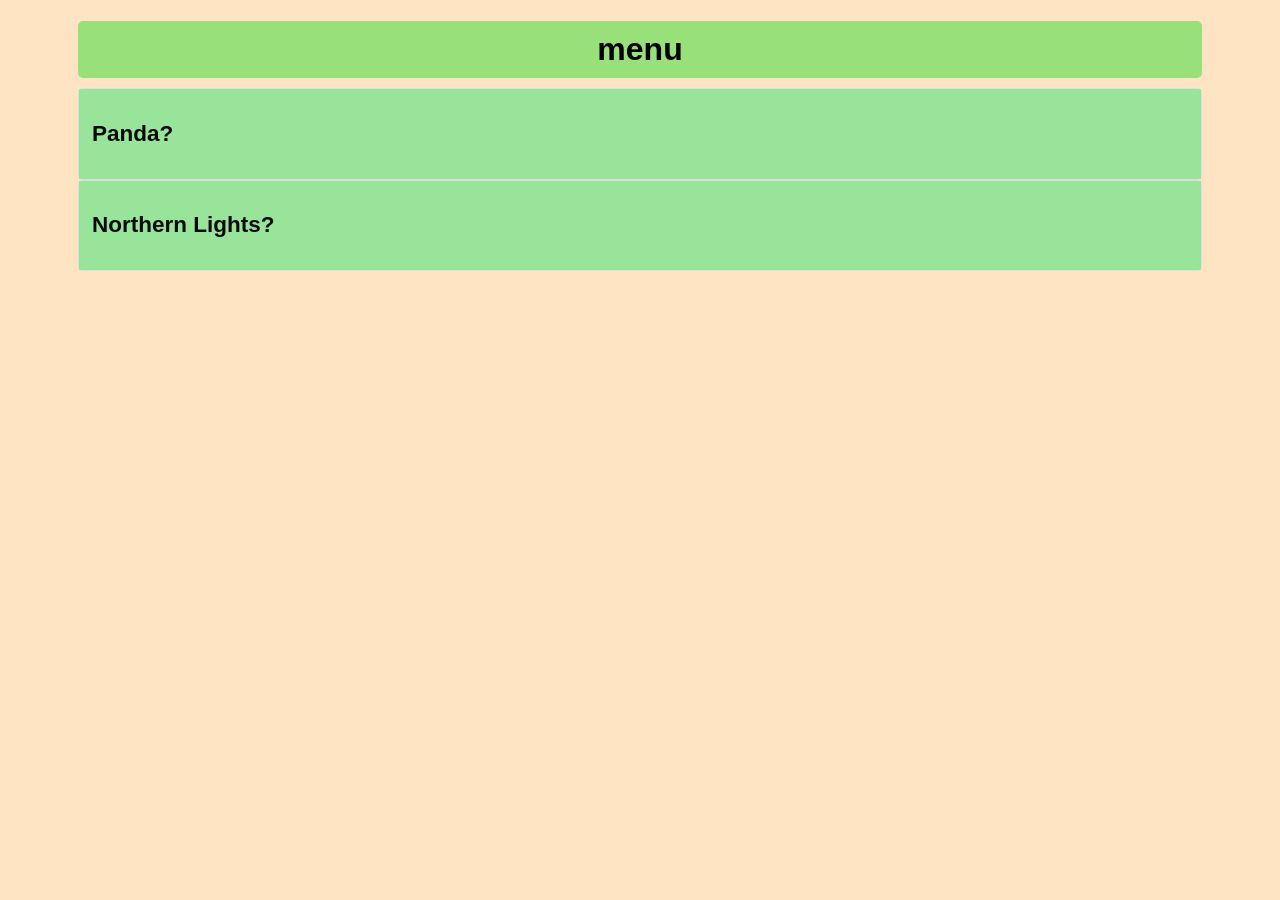
<file: assignment3.JS/AccordionMenu.html>
<!DOCTYPE html>
<html lang="ru">
<head>
    <meta charset="UTF-8">
    <meta name="viewport" content="width=device-width, initial-scale=1.0">
    <title>Accordion Menu</title>
    <link rel="stylesheet" href="style3.css">
</head>
<body>
  <h1>menu</h1>

  <div class="FAQ">
    <div class="questions">
        <h2>Panda?</h2>
    </div>
    <div class="Answer">
        <p>The panda is one of the oldest animals in the world. They are funny and cute and have long been loved by adults and children alike.</p>
    </div>
</div>

<div class="FAQ">
    <div class="questions">
        <h2>Northern Lights?</h2>
    </div>
    <div class="Answer">
        <p>The Northern Lights, or aurora (Aurora Borealis), is an optical phenomenon in which the upper layer of a planet's atmosphere glows with green, red, yellow, blue, and violet colors.</p>
    </div>
</div>

<script>
  
  const accordionmenu = document.querySelectorAll(".FAQ");
  accordionmenu.forEach(FAQ => {
      FAQ.addEventListener("click", () => {
          FAQ.classList.toggle("active"); 
      });
  });
</script>


</body>
</html>
</file>
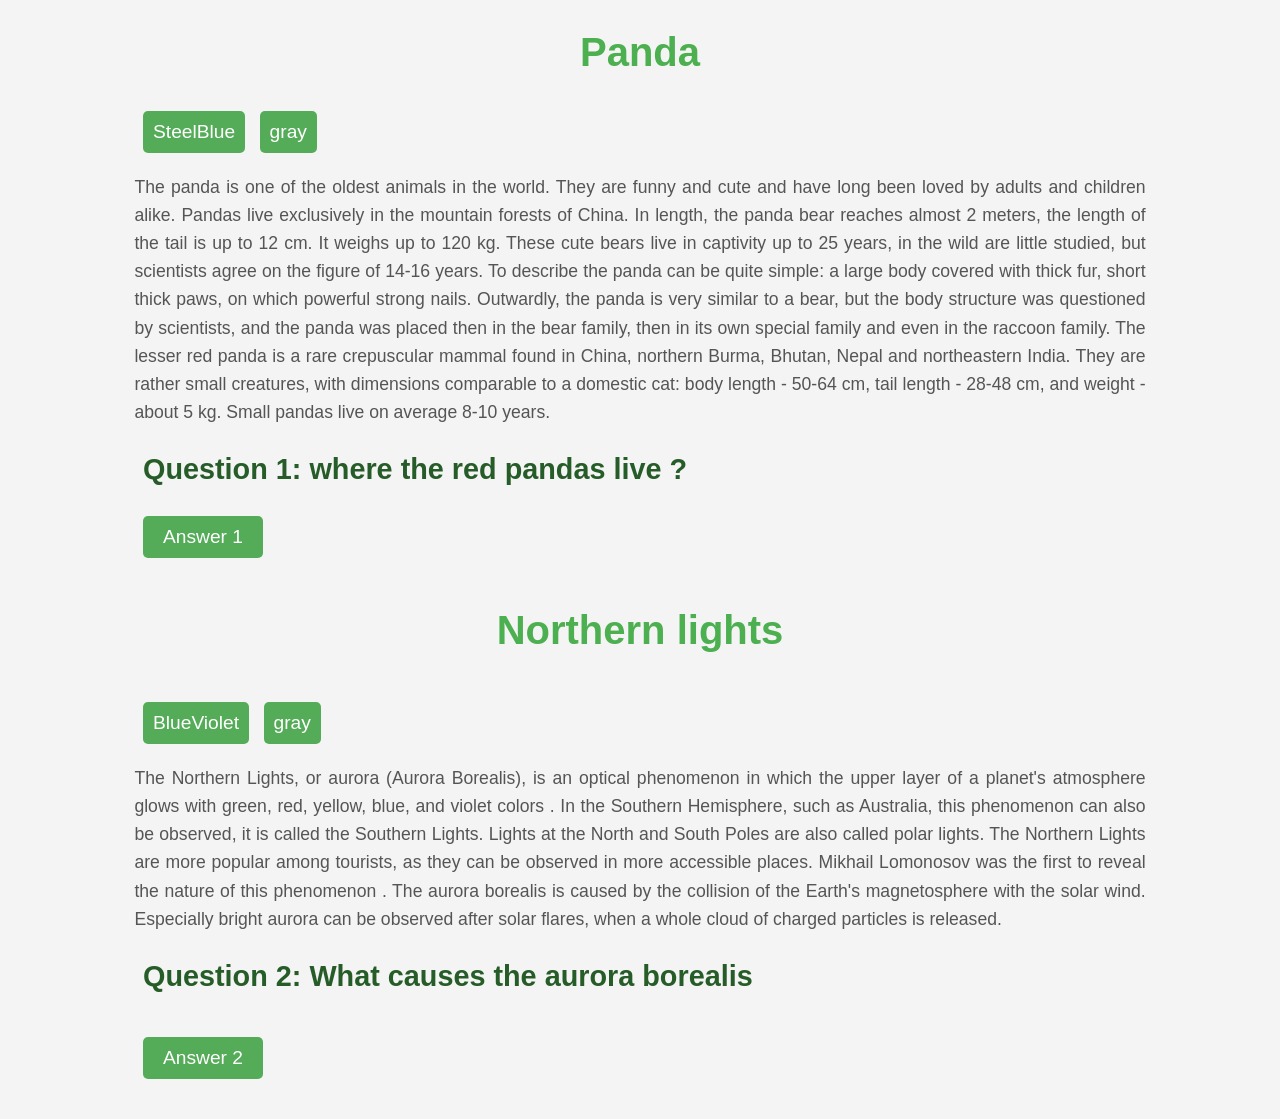
<file: assignment3.JS/contentToggle.html>
<!DOCTYPE html>
<html lang="en">
 <head>
    <meta charset="UTF-8">
    <meta name="viewport" content="width=device-width, initial-scale=1.0">
    <title>Content Toggle</title>
    <link rel="stylesheet" href="mystyle2.css">  
</head>
<body>
    <h1>Panda</h1>
    <button id="change_SteelBlue"   class="button2"  onclick="(changeColor1('SteelBlue'))">SteelBlue</button>
    <button id="change_gray"  class="button3" onclick="(changeColor1('#555'))">gray</button>

    <script>
        function changeColor1(newcolor){
            const ncolor = document.getElementById("p_id");
            ncolor.style.color=newcolor;
        }  
    </script>

    <p id="p_id">The panda is one of the oldest animals in the world. They are funny and cute and have long been loved by adults and children alike.
        Pandas live exclusively in the mountain forests of China. In length, the panda bear reaches almost 2 meters, the length of the tail is up to 12 cm. 
        It weighs up to 120 kg. These cute bears live in captivity up to 25 years, in the wild are little studied, but scientists agree on the figure of 14-16 years. 
       To describe the panda can be quite simple: a large body covered with thick fur, short thick paws, on which powerful strong nails. Outwardly, the panda is very similar
        to a bear, but the body structure was questioned by scientists, and the panda was placed then in the bear family, then in its own special family and even in the raccoon family.   
       The lesser red panda is a rare crepuscular mammal found in China,
         northern Burma, Bhutan, Nepal and northeastern India. They are rather small creatures, with
          dimensions comparable to a domestic cat: body length - 50-64 cm, tail length - 28-48 cm, and weight - about 5 kg. 
          Small pandas live on average 8-10 years.</p>
    <h2> Question 1: where the red pandas live ?</h2>

        <button class="button" onclick="something()">Answer 1</button>
        <p id="demo1"></p>
    <script>
        function something (){
            document.getElementById("demo1").innerHTML ="In China, northern Burma, Bhutan, Nepal and northeastern India.";
        }
    </script>
    
    <h3>Northern lights</h3>
    <button id="change_BlueViolet"   class="button4"  onclick="(changeColor1('BlueViolet'))">BlueViolet</button>
    <button id="change_gray"  class="button5" onclick="(changeColor1('#555'))">gray</button>

    <script>
        function changeColor1(newcolor){
            const ncolor = document.getElementById("p_id2");
            ncolor.style.color=newcolor;
        }  
    </script>
    <p id="p_id2">The Northern Lights, or aurora (Aurora Borealis), is an optical phenomenon in which the upper layer of a planet's atmosphere glows with green, red,
        yellow, blue, and violet colors . In the Southern Hemisphere, such as Australia, this phenomenon can also be observed, it is called the Southern Lights.
        Lights at the North and South Poles are also called polar lights. The Northern Lights are more popular among tourists, as they can be observed in more accessible places.    
        Mikhail Lomonosov was the first to reveal the nature of this phenomenon . The aurora borealis is caused by the collision of the Earth's magnetosphere with
        the solar wind. Especially bright aurora can be observed after solar flares, when a whole cloud of charged particles is released.</p>
    <h4>Question 2: What causes the aurora borealis </h4>

    <button class="button" onclick="something2()">Answer 2</button>
    <p id="demo2"></p>
<script>
    function something2 (){
        document.getElementById("demo2").innerHTML ="The aurora borealis is caused by the collision of the Earth's magnetosphere with the solar wind.";
    }
</script>



</body>
</html>
</file>
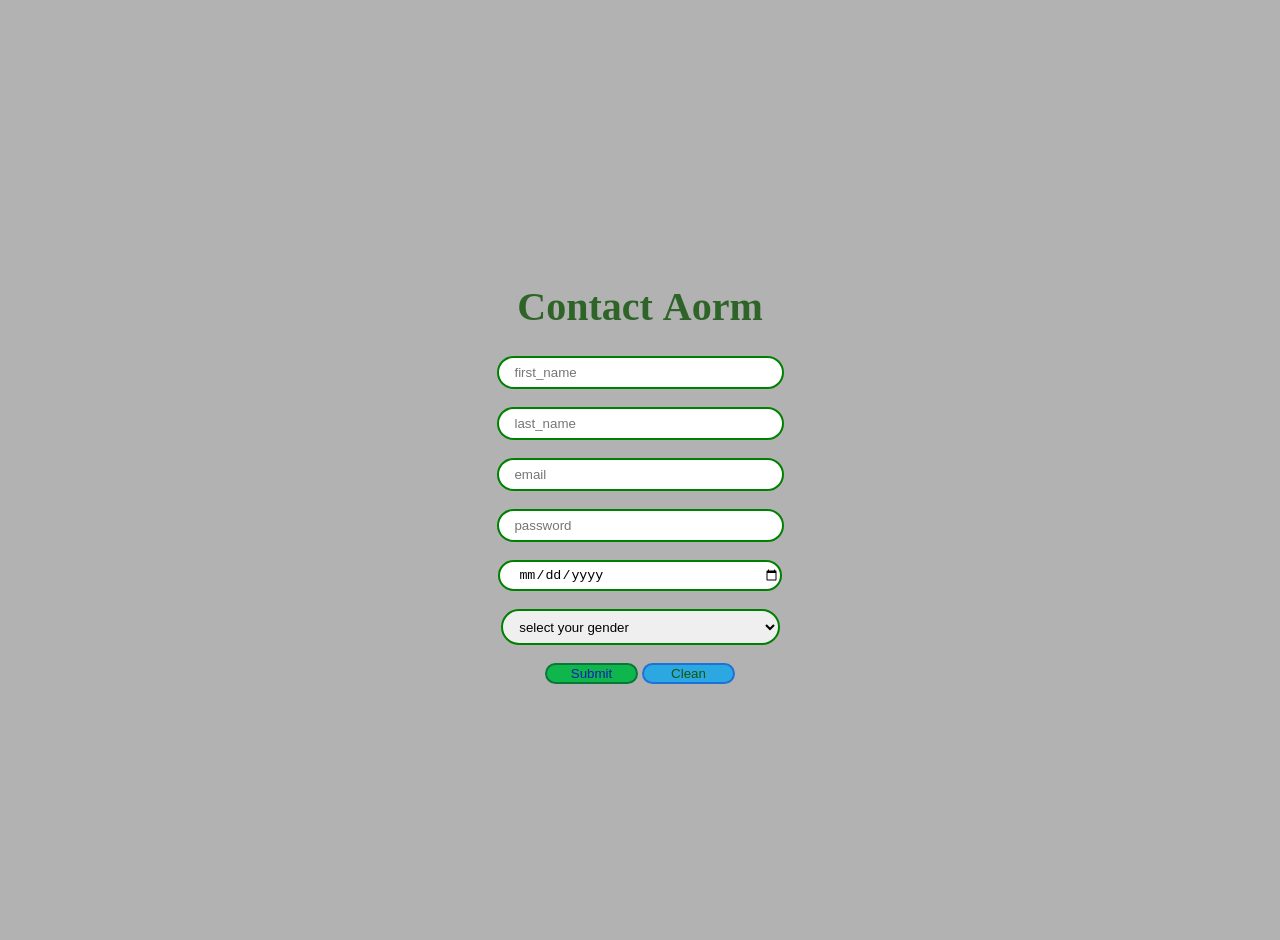
<file: assignment3.JS/page1.html>
<!DOCTYPE html>
<html lang="en">
<head>
    <meta charset="UTF-8">
    <meta name="viewport" content="width=device-width, initial-scale=1.0">
    <title>Registration Form</title>
    <link rel="stylesheet" href="style.css">
    </head>
    <body>
       <div class="box"> 
        <form action="" method="post">
        <h1>Сontact Аorm</h1>
        <div class="box1">
            <label for="first_name"></label>
            <input type="text" id="first_name" name="first_name" minlength="3" maxlength="15" placeholder="first_name" required><br>

            <label for="last_name"></label><br>
            <input type="text" id="last_name" name="last_name" minlength="5" maxlength="20" placeholder="last_name" required><br>

            <label for="email"></label><br>
            <input type="email" id="email" name="email" placeholder="email" required><br>

            <label for="password"></label><br>
            <input type="password" id="password" name="password" minlength="4" placeholder="password" autocomplete="new-password" required><br>

            <label for="dob"></label><br>
            <input type="date" id="dob" name="dob" placeholder="date of birth" required><br>

            <label for="gender"></label><br>
            <select id="gender" name="gender" aria-label="select your gender">
                <option value="">select your gender</option>
                <option value="male">male</option>
                <option value="female">female</option>
            </select><br><br>
        
        </div> 
        <div class="box3">
            <input type="submit" value="Submit">
            <input type="reset" value="Clean">
        </div>
    </div>
        </form>      

    </body>
</html>
</file>
<file: assignment3.JS/style3.css>
body{
    background-color: bisque;
    font-family: Arial, Helvetica, sans-serif;
}
h1{
    text-align: center;
    border: none;
    border-radius: 5px;
    background-color: rgb(152, 224, 121);
    padding: 10px 20px;
    margin-left: 70px;
    margin-right: 70px;
    margin-bottom: 10px;

}
.FAQ {
    margin-left: 70px;
    margin-right: 70px;
    margin-bottom: 0;
    border: 1px solid #ddd;
    border-radius: 5px;
    
}

.FAQ .questions {
    background-color: #99e49b;
    color: rgb(10, 10, 10);
    padding: 13px;
    cursor: pointer;
    font-size: 15px;
    
}

.FAQ .Answer {
    padding: 15px;
    display: none;
    background-color: #d6d1d1;
    font-size: 15px;
}
.FAQ.active .Answer {
    display: block; 
}
.FAQ .questions:hover {
    background-color: #8f8e93;
}
</file>
<file: assignment3.JS/mystyle2.css>
body {
    font-family: Arial;
    line-height: 1.6;
    background-color: #f4f4f4;
    color: #333;
}

h1, h3 {
    text-align: center;
    color: #4CAF50;
    margin-top: 20px;
    font-size: 2.5em;

}

h2, h4 {
    font-size: 1.8em;
    margin-top: 20px;
    margin-left: 135px;
    color: #265c28;
}

p {
    width: 80%;
    margin: 0 auto 20px auto;
    font-size: 1.1em;
    text-align: justify;
    color: #555;
}

button.button {
    padding: 10px 20px;
    font-size: 1.2em;
    background-color: #55ac58;
    color: white;
    border: none;
    border-radius: 5px;
    cursor: pointer;
    margin-left: 135px;
    margin-bottom: 20px;
    transition: background-color 0.3s ease;
}
button:hover{
    background-color: #4995ac;
}

.button2{
    padding: 10px 10px;
    font-size: 1.2em;
    background-color: #55ac58;
    color: white;
    border: none;
    border-radius: 5px;
    cursor: pointer;
    margin-left: 135px;
    margin-bottom: 20px;
}
.button3{
    font-size: 1.2em;
    background-color: #55ac58;
    color: white;
    border: none;
    border-radius: 5px;
    cursor: pointer;
    padding: 10px 10px;
    margin-left: 10px;
    margin-bottom: 20px;
    
}
.button4{
    padding: 10px 10px;
    font-size: 1.2em;
    background-color: #55ac58;
    color: white;
    border: none;
    border-radius: 5px;
    cursor: pointer;
    margin-left: 135px;
    margin-bottom: 20px;
}
.button5{
    font-size: 1.2em;
    background-color: #55ac58;
    color: white;
    border: none;
    border-radius: 5px;
    cursor: pointer;
    padding: 10px 10px;
    margin-left: 10px;
    margin-bottom: 20px;
}
</file>
<file: assignment3.JS/style.css>
body{
    display: flex;
    margin:20px;
    justify-content: center;
    align-items: center;
    min-height: 100vh;
    background-image: url(https://flomaster.top/uploads/posts/2023-01/1672958042_flomaster-club-p-peizazh-yelki-narisovannii-oboi-2.jpg);
    background-repeat: no-repeat; 
    background-size: cover;
    background-color: rgba(0,0,0,0.3);
     
    
}
h1{
    color: rgb(47, 100, 41); 
    font-size: 40px;
    
}
.box{
    text-align: center;
    background-color: transparent;
    width: 25%;
    margin: 10%;
}
.box1 input, .box1 select{
    width: 90%;
    border: 0.3vh solid green;
    border-radius: 20px;
    text-indent: 5%;
}
.box1 input, .box1 select{
    height: 3vh;
}
.box1 select{
    height: 4vh;
}
.box3 input[type="reset"] {
    width: 30%;
    border-radius: 50px;
    border: 0.3vh solid  #1d72d8; 
    background-color: rgb(43, 167, 225);  
    color: rgb(20, 87, 5);
}
.box3 input[type="submit"]{
    width: 30%;
    border-radius: 50px;
    border: 0.3vh solid  #08773a; 
    background-color: rgb(14, 182, 76);  
    color: rgb(22, 27, 183);
}
</file>
